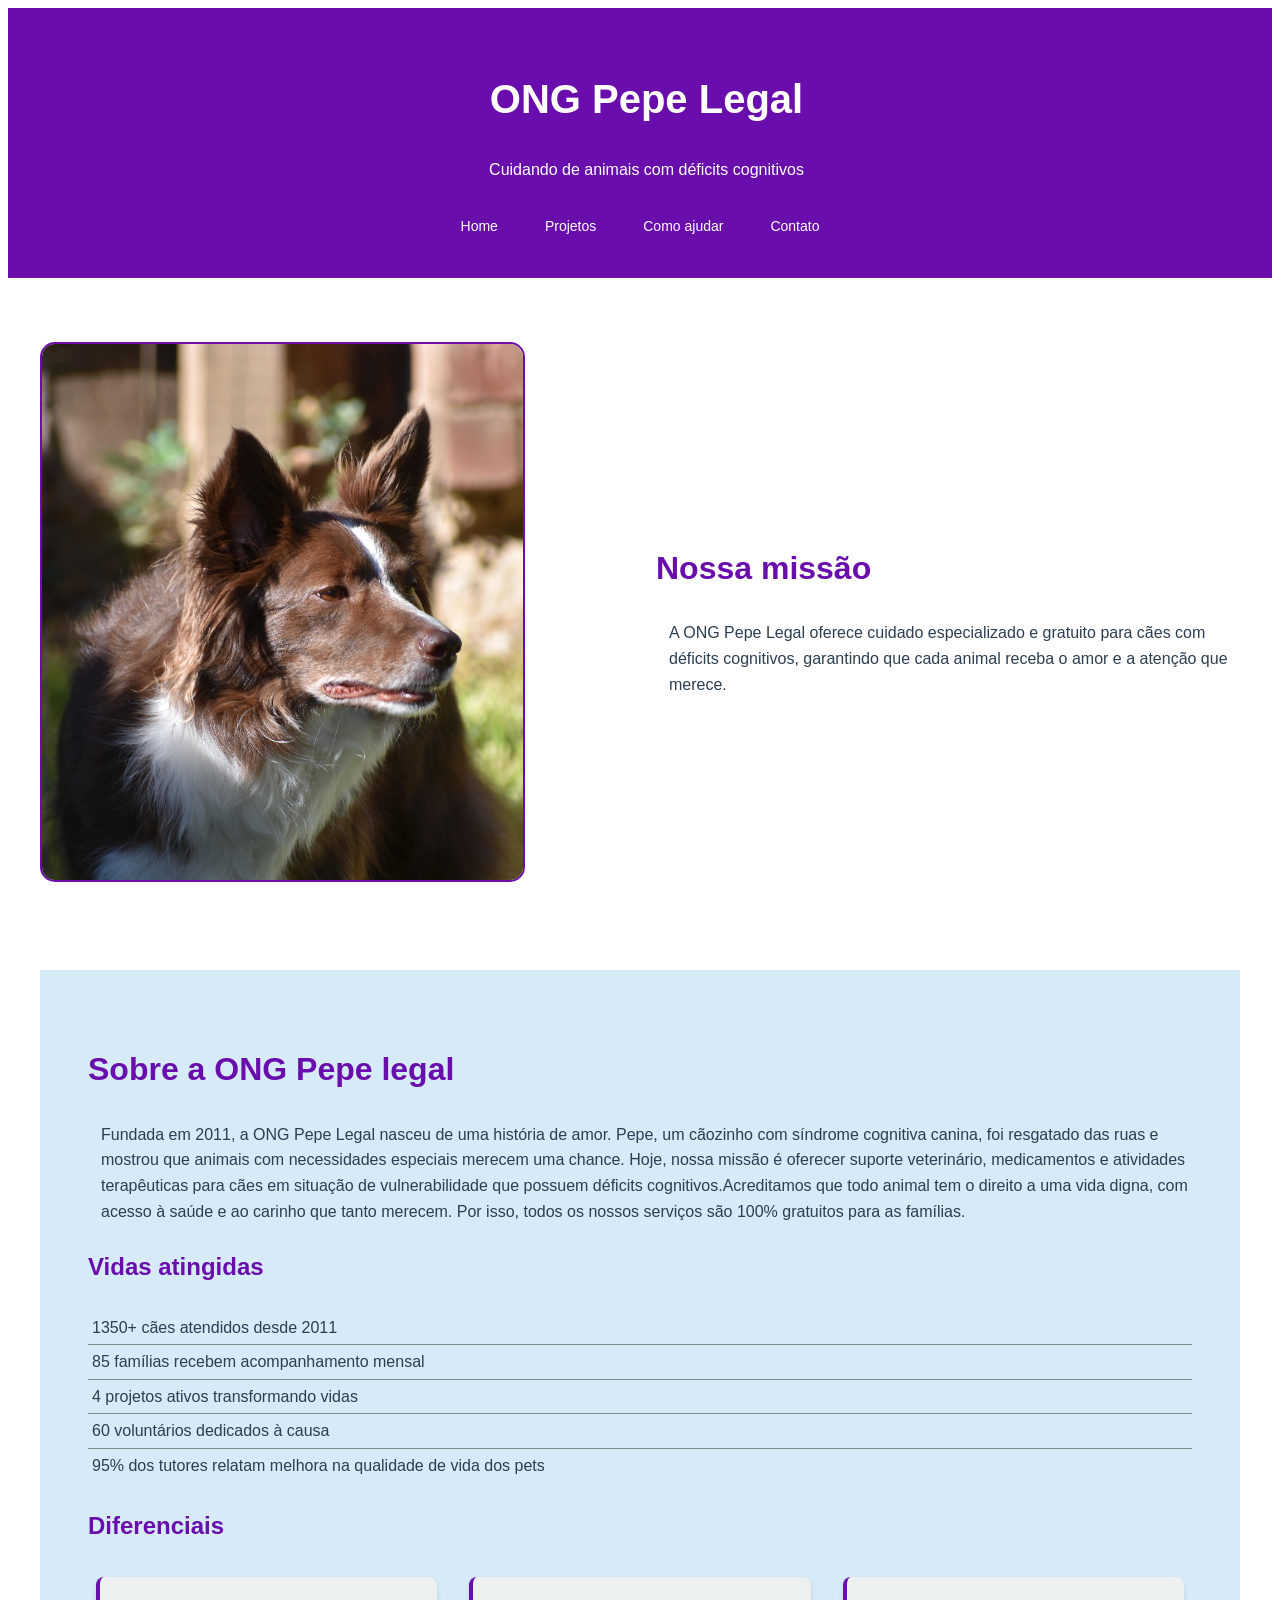
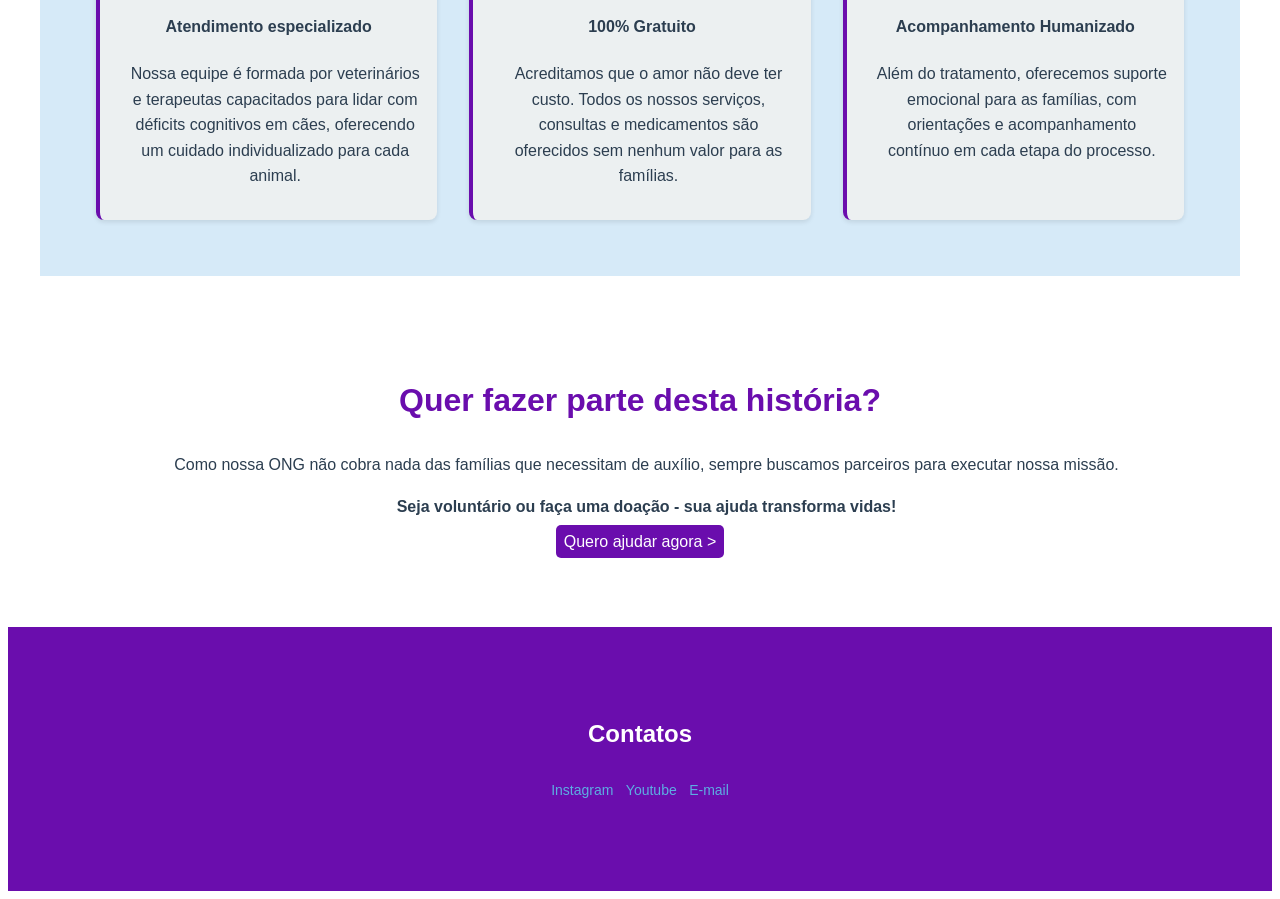
<file: html/index.html>
﻿<!-- Página principal do app SPA da ONG Pepe Legal -->
<!DOCTYPE html>

<html lang="pt-br" xmlns="http://www.w3.org/1999/xhtml">
<head>
    <meta charset="utf-8">
    <meta name="viewport" content="width=device-width , initial-scale=1.0">
    <title>ONG Pepe Legal</title>
    <link rel="stylesheet" href="../css/style.css">
</head>
<body>
    <header>
        <h1 class="Marca">ONG Pepe Legal</h1>
            <p>Cuidando de animais com déficits cognitivos</p>
        <input type="checkbox" id="menu-toggle" class="menu-toggle">
        <label for="menu-toggle" class="menu-icon">☰</label>
        <nav>
            <a href="index.html">Home</a>
            <div class="dropdown">
            <a href="projetos.html">Projetos</a>
            <div class="submenu">
                <a href="projetos.html#saude">Saúde PET</a>
                <a href="projetos.html#alimentacao">Alimentação</a>
                <a href="projetos.html#vacinacao">Vacinação</a>
                <a href="projetos.html#oficina">Oficina Sensorial</a>
            </div>
            </div>
            <a href="cadastro.html">Como ajudar</a>
            <a href="#contato">Contato</a>
        </nav>
    </header>
    <main>
        <section class="missao">
            <img src="../img/border_colie.jpg" alt="Cachorro peludo de cores branca e marrom, olhando para o lado">
            <div class="texto-missao">
                <h2>Nossa missão</h2>
                <p>A ONG Pepe Legal oferece cuidado especializado e gratuito para cães com déficits cognitivos, garantindo que cada animal receba o amor e a atenção que merece.</p>
            </div>
        </section>
        <section class="sobre-ong">
            <h2>Sobre a ONG Pepe legal</h2>
            <article class="sobre">
                <p>
                    Fundada em 2011, a ONG Pepe Legal nasceu de uma história de amor. Pepe, um cãozinho com síndrome cognitiva canina, foi resgatado das ruas e mostrou que animais com necessidades especiais merecem uma chance. Hoje, nossa missão é oferecer suporte veterinário, medicamentos e atividades terapêuticas para cães em situação de vulnerabilidade que possuem déficits cognitivos.Acreditamos que todo animal tem o direito a uma vida digna, com acesso à saúde e ao carinho que tanto merecem. Por isso, todos os nossos serviços são 100% gratuitos para as famílias.
                </p>
                <h3>Vidas atingidas</h3>
                <ul class="beneficiarios">
                    <li>1350+ cães atendidos desde 2011</li>
                    <li>85 famílias recebem acompanhamento mensal</li>
                    <li>4 projetos ativos transformando vidas</li>
                    <li>60 voluntários dedicados à causa</li>
                    <li>95% dos tutores relatam melhora na qualidade de vida dos pets</li>
                </ul>
                <h3>Diferenciais</h3>
                <div class="diferenciais">
                    <div class="card">
                        <h4>Atendimento especializado</h4>
                        <p>Nossa equipe é formada por veterinários e terapeutas capacitados para lidar com déficits cognitivos em cães, oferecendo um cuidado individualizado para cada animal.</p>
                    </div>
                    <div class="card">
                        <h4>100% Gratuito</h4>
                        <p>Acreditamos que o amor não deve ter custo. Todos os nossos serviços, consultas e medicamentos são oferecidos sem nenhum valor para as famílias.</p>
                    </div>
                    <div class="card">
                        <h4>Acompanhamento Humanizado</h4>
                        <p>Além do tratamento, oferecemos suporte emocional para as famílias, com orientações e acompanhamento contínuo em cada etapa do processo.</p>
                    </div>
                </div>
            </article>
        </section>
        <section class="como-ajudar">
            <h2>Quer fazer parte desta história?</h2>
            <p>Como nossa ONG não cobra nada das famílias que necessitam de auxílio, sempre buscamos parceiros para executar nossa missão.</p>
            <p><strong>Seja voluntário ou faça uma doação - sua ajuda transforma vidas!</strong></p>
            <a href="cadastro.html" class="btn">Quero ajudar agora ></a>
        </section>

    </main>

    <footer>
        <section id="contato">
            <h3>Contatos</h3>
            <a href="#instagram" target="_blank">Instagram</a>
            <a href="#youtube" target="_blank">Youtube</a>
            <a href="#e-mail" target="_blank">E-mail</a>
        </section>
    </footer>
</body>
</html>
</file>
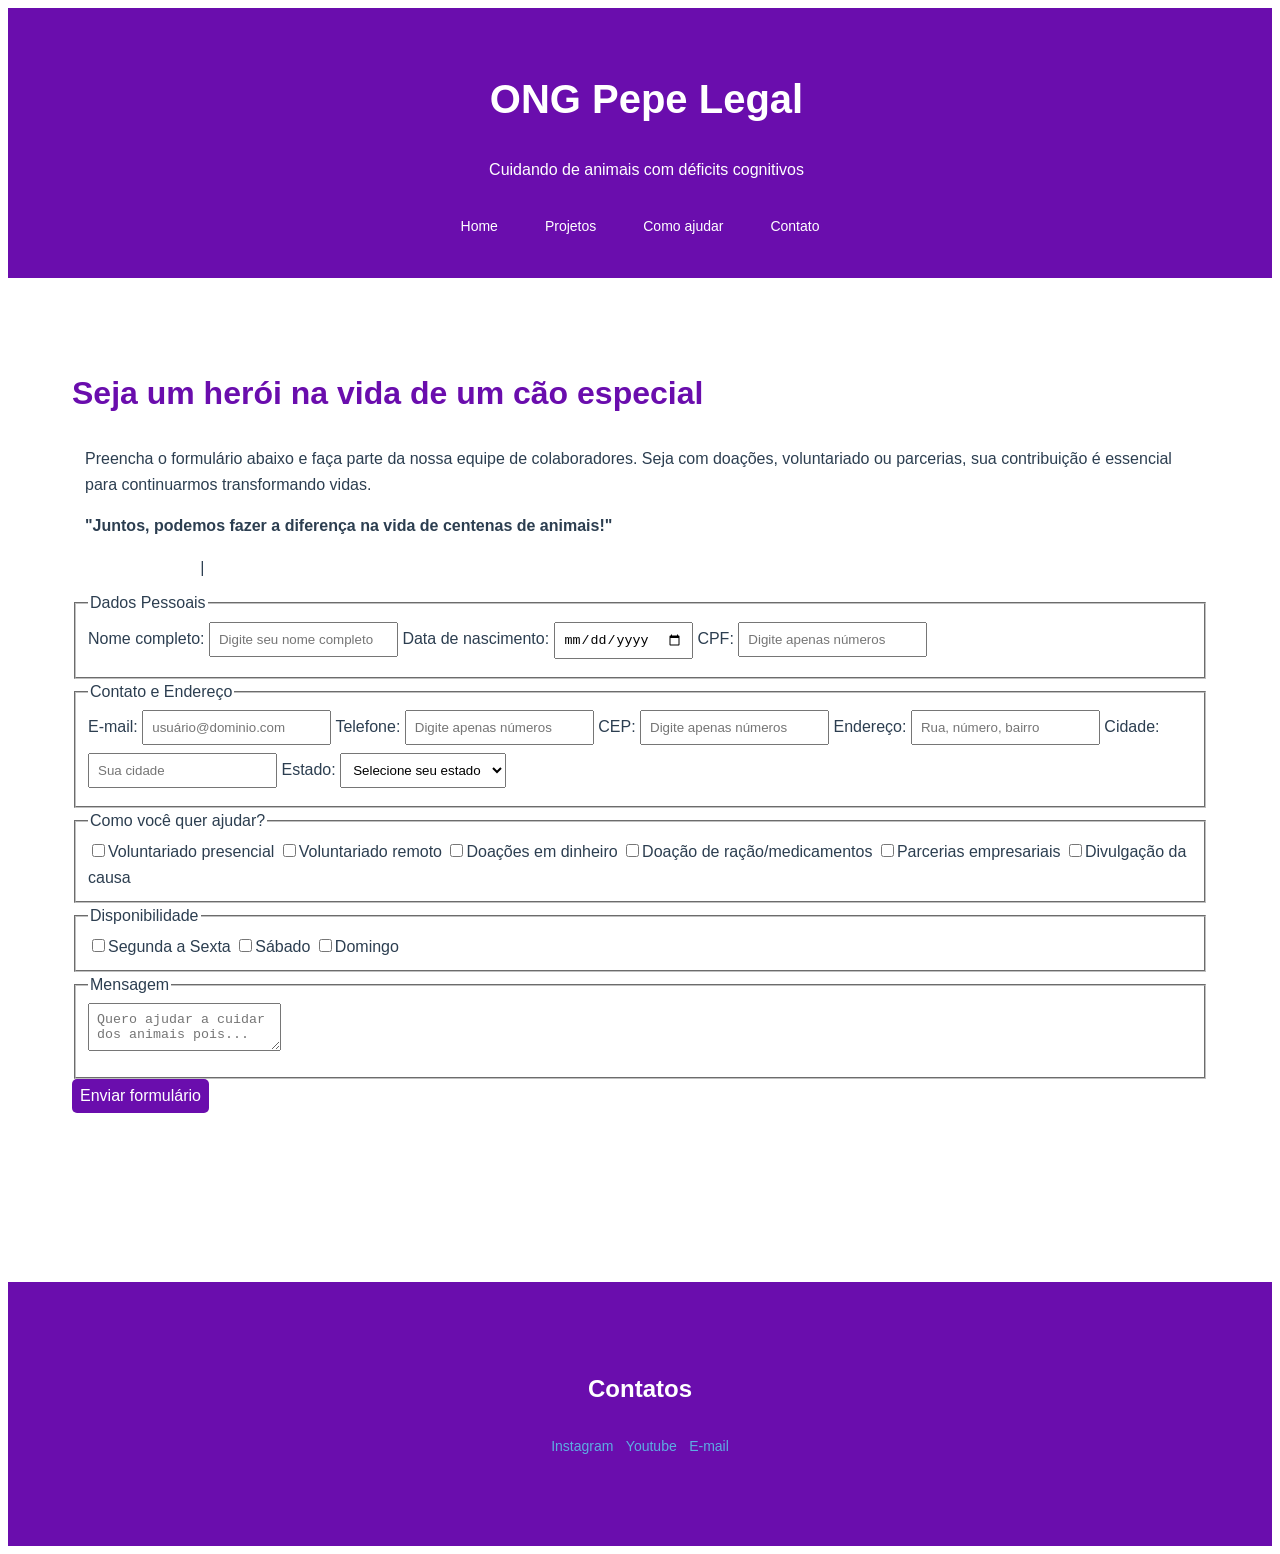
<file: html/cadastro.html>
﻿<!-- Página principal do app SPA da ONG Pepe Legal -->
<!DOCTYPE html>

<html lang="pt-br" xmlns="http://www.w3.org/1999/xhtml">
<head>
    <meta charset="utf-8" />
    <meta name="viewport" content="width=device-width , initial-scale=1.0" />
    <title>Seja um apoiador</title>
    <link rel="stylesheet" href="../css/style.css" />
</head>
<body>
    <header>
        <h1 class="Marca">ONG Pepe Legal</h1>
        <p>Cuidando de animais com déficits cognitivos</p>
        <input type="checkbox" id="menu-toggle" class="menu-toggle">
        <label for="menu-toggle" class="menu-icon">☰</label>
        <nav>
            <a href="index.html">Home</a>
            <div class="dropdown">
                <a href="projetos.html">Projetos</a>
                <div class="submenu">
                    <a href="projetos.html#saude">Saúde PET</a>
                    <a href="projetos.html#alimentacao">Alimentação</a>
                    <a href="projetos.html#vacinacao">Vacinação</a>
                    <a href="projetos.html#oficina">Oficina Sensorial</a>
                </div>
            </div>
            <a href="cadastro.html">Como ajudar</a>
            <a href="#contato">Contato</a>
        </nav>
    </header>
    <main>
        <section class="cadastro">
            <h2>Seja um herói na vida de um cão especial</h2>
            <p>Preencha o formulário abaixo e faça parte da nossa equipe de colaboradores. Seja com doações, voluntariado ou parcerias, sua contribuição é essencial para continuarmos transformando vidas.</p>
            <p><strong>"Juntos, podemos fazer a diferença na vida de centenas de animais!"</strong></p>
            <form>
                <p>
                    <a href="#alerta-sucesso" class="link-oculto">Mostrar sucesso</a> |
                    <a href="#alerta-erro" class="link-oculto">Mostrar erro</a>
                </p>
                <div class="alerta alerta-sucesso" id="alerta-sucesso">
                    ✅ Cadastro realizado com sucesso!
                </div>
                <div class="alerta alerta-erro" id="alerta-erro">
                    ❌ Preencha todos os campos obrigatórios.
                </div>
                <fieldset>
                    <legend>Dados Pessoais</legend>
                    <label for="nome">Nome completo:</label>
                    <input type="text" required minlength="5" maxlength="20" placeholder="Digite seu nome completo" name="nome" id="nome" />
                    <label for="data-nascimento">Data de nascimento:</label>
                    <input type="date" required name="data-nascimento" id="data-nascimento" />
                    <label for="cpf">CPF:</label>
                    <input type="text" required pattern="[0-9]{11}" placeholder="Digite apenas números" maxlength="11" minlength="11" name="cpf" id="cpf" />
                </fieldset>
                <fieldset>
                    <legend>Contato e Endereço</legend>
                    <label for="email">E-mail:</label>
                    <input type="email" required placeholder="usuário@dominio.com" name="email" id="email" />
                    <label for="telefone">Telefone:</label>
                    <input type="tel" required pattern="[0-9]{10,11}" placeholder="Digite apenas números" maxlength="11" minlength="10" name="telefone" id="telefone" />
                    <label for="cep">CEP:</label>
                    <input type="text" required pattern="[0-9]{8}" placeholder="Digite apenas números" maxlength="8" minlength="8" name="cep" id="cep" />
                    <label for="endereco">Endereço:</label>
                    <input type="text" required minlength="5" maxlength="30" placeholder="Rua, número, bairro" name="endereco" id="endereco" />
                    <label for="cidade">Cidade:</label>
                    <input type="text" required placeholder="Sua cidade" name="cidade" id="cidade" />
                    <label for="estado">Estado:</label>
                    <select name="estado" id="estado" required>
                        <option value="">Selecione seu estado</option>
                        <option value="AC">Acre</option>
                        <option value="AL">Alagoas</option>
                        <option value="AP">Amapá</option>
                        <option value="AM">Amazonas</option>
                        <option value="BA">Bahia</option>
                        <option value="CE">Ceará</option>
                        <option value="DF">Distrito Federal</option>
                        <option value="ES">Espírito Santo</option>
                        <option value="GO">Goiás</option>
                        <option value="MA">Maranhão</option>
                        <option value="MT">Mato Grosso</option>
                        <option value="MS">Mato Grosso do Sul</option>
                        <option value="MG">Minas Gerais</option>
                        <option value="PA">Pará</option>
                        <option value="PB">Paraíba</option>
                        <option value="PR">Paraná</option>
                        <option value="PE">Pernambuco</option>
                        <option value="PI">Piauí</option>
                        <option value="RJ">Rio de Janeiro</option>
                        <option value="RN">Rio Grande do Norte</option>
                        <option value="RS">Rio Grande do Sul</option>
                        <option value="RO">Rondônia</option>
                        <option value="RR">Roraima</option>
                        <option value="SC">Santa Catarina</option>
                        <option value="SP">São Paulo</option>
                        <option value="SE">Sergipe</option>
                        <option value="TO">Tocantins</option>
                    </select>
                </fieldset>
                <fieldset>
                    <legend>Como você quer ajudar?</legend>
                    <label><input type="checkbox" name="interesse[]" value="presencial" />Voluntariado presencial</label>
                    <label><input type="checkbox" name="interesse[]" value="remoto" />Voluntariado remoto</label>
                    <label><input type="checkbox" name="interesse[]" value="dinheiro" />Doações em dinheiro</label>
                    <label><input type="checkbox" name="interesse[]" value="mantimento" />Doação de ração/medicamentos</label>
                    <label><input type="checkbox" name="interesse[]" value="parceria" />Parcerias empresariais</label>
                    <label><input type="checkbox" name="interesse[]" value="Divulgacao" />Divulgação da causa</label>
                </fieldset>
                <fieldset>
                    <legend>Disponibilidade</legend>
                    <label><input type="checkbox" name="disponibilidade[]" value="dia-util" />Segunda a Sexta</label>
                    <label><input type="checkbox" name="disponibilidade[]" value="sabado" />Sábado</label>
                    <label><input type="checkbox" name="disponibilidade[]" value="domingo" />Domingo</label>
                </fieldset>
                <fieldset>
                    <legend>Mensagem</legend>
                    <label><textarea maxlength="500" name="sobre-voce" id="sobre-voce" placeholder="Quero ajudar a cuidar dos animais pois..."></textarea></label>
                </fieldset>
                <input type="submit" value="Enviar formulário" />
            </form>
        </section>
        <a href="#modal-confirmacao" class="btn-abrir-modal">Abrir modal de confirmação</a>
        <div class="modal-overlay" id="modal-confirmacao">
            <div class="modal">
                <h3>Confirmar envio</h3>
                <p>Deseja realmente enviar seu cadastro?</p>
                <div class="modal-botoes">
                    <button class="btn-confirmar">Sim, enviar</button>
                    <button class="btn-cancelar">Cancelar</button>
                </div>
            </div>
        </div>
        <a href="#toast-sucesso" class="btn-toast">Mostrar notificação</a>
        <div class="toast" id="toast-sucesso">
            ✅ Cadastro enviado com sucesso!
        </div>
    </main>
    <footer>
        <section id="contato">
            <h3>Contatos</h3>
            <a href="#instagram" target="_blank">Instagram</a>
            <a href="#youtube" target="_blank">Youtube</a>
            <a href="#e-mail" target="_blank">E-mail</a>
        </section>
    </footer>
</body>
</html>
</file>
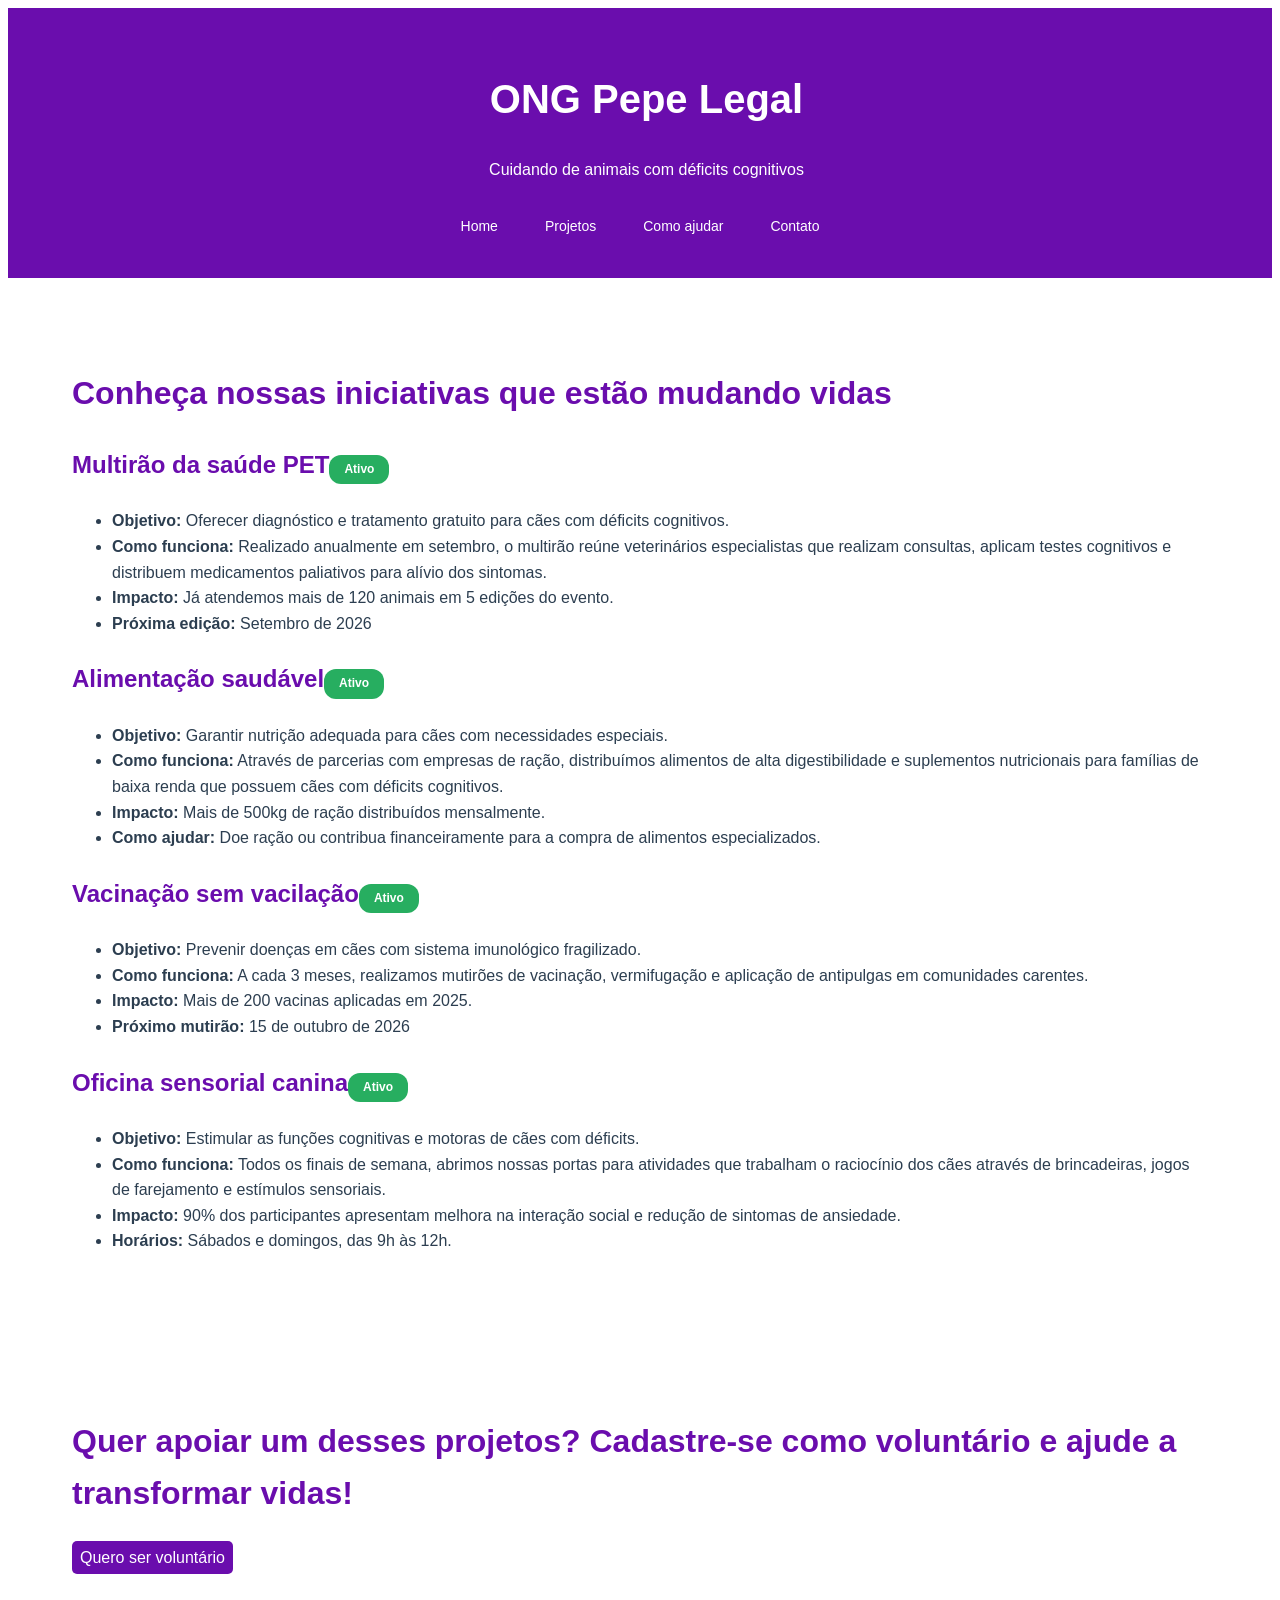
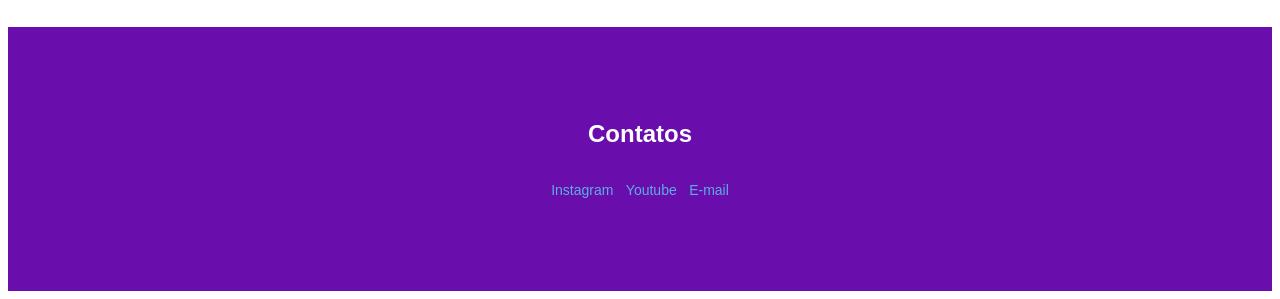
<file: html/projetos.html>
﻿<!-- Página principal do app SPA da ONG Pepe Legal -->
<!DOCTYPE html>

<html lang="pt-br" xmlns="http://www.w3.org/1999/xhtml">
<head>
    <meta charset="utf-8" />
    <meta name="viewport" content="width=device-width , initial-scale=1.0" />
    <title>Conheça nossas iniciativas</title>
    <link rel="stylesheet" href="../css/style.css" />
</head>
<body>
    <header>
        <h1 class="Marca">ONG Pepe Legal</h1>
        <p>Cuidando de animais com déficits cognitivos</p>
        <input type="checkbox" id="menu-toggle" class="menu-toggle">
        <label for="menu-toggle" class="menu-icon">☰</label>
        <nav>
            <a href="index.html">Home</a>
            <div class="dropdown">
                <a href="projetos.html">Projetos</a>
                <div class="submenu">
                    <a href="projetos.html#saude">Saúde PET</a>
                    <a href="projetos.html#alimentacao">Alimentação</a>
                    <a href="projetos.html#vacinacao">Vacinação</a>
                    <a href="projetos.html#oficina">Oficina Sensorial</a>
                </div>
            </div>
            <a href="cadastro.html">Como ajudar</a>
            <a href="#contato">Contato</a>
        </nav>
    </header>
    <main>
        <section class="projetos">
            <h2>Conheça nossas iniciativas que estão mudando vidas</h2>
            <article>
                <h3>Multirão da saúde PET<span class="badge badge-ativo">Ativo</span></h3>
                <ul>
                    <li><strong>Objetivo:</strong> Oferecer diagnóstico e tratamento gratuito para cães com déficits cognitivos.</li>
                    <li><strong>Como funciona:</strong> Realizado anualmente em setembro, o multirão reúne veterinários especialistas que realizam consultas, aplicam testes cognitivos e distribuem medicamentos paliativos para alívio dos sintomas.</li>
                    <li><strong>Impacto:</strong> Já atendemos mais de 120 animais em 5 edições do evento.</li>
                    <li><strong>Próxima edição:</strong> Setembro de 2026</li>
                </ul>
            </article>
            <article>
                <h3>Alimentação saudável<span class="badge badge-ativo">Ativo</span></h3>
                <ul>
                    <li><strong>Objetivo:</strong> Garantir nutrição adequada para cães com necessidades especiais.</li>
                    <li><strong>Como funciona:</strong> Através de parcerias com empresas de ração, distribuímos alimentos de alta digestibilidade e suplementos nutricionais para famílias de baixa renda que possuem cães com déficits cognitivos.</li>
                    <li><strong>Impacto:</strong> Mais de 500kg de ração distribuídos mensalmente.</li>
                    <li><strong>Como ajudar:</strong> Doe ração ou contribua financeiramente para a compra de alimentos especializados.</li>
                </ul>
            </article>
            <article>
                <h3>Vacinação sem vacilação<span class="badge badge-ativo">Ativo</span></h3>
                <ul>
                    <li><strong>Objetivo:</strong> Prevenir doenças em cães com sistema imunológico fragilizado.</li>
                    <li><strong>Como funciona:</strong> A cada 3 meses, realizamos mutirões de vacinação, vermifugação e aplicação de antipulgas em comunidades carentes.</li>
                    <li><strong>Impacto:</strong> Mais de 200 vacinas aplicadas em 2025.</li>
                    <li><strong>Próximo mutirão:</strong> 15 de outubro de 2026</li>
                </ul>
            </article>
            <article>
                <h3>Oficina sensorial canina<span class="badge badge-ativo">Ativo</span></h3>
                <ul>
                    <li><strong>Objetivo:</strong> Estimular as funções cognitivas e motoras de cães com déficits.</li>
                    <li><strong>Como funciona:</strong> Todos os finais de semana, abrimos nossas portas para atividades que trabalham o raciocínio dos cães através de brincadeiras, jogos de farejamento e estímulos sensoriais.</li>
                    <li><strong>Impacto:</strong> 90% dos participantes apresentam melhora na interação social e redução de sintomas de ansiedade.</li>
                    <li><strong>Horários:</strong> Sábados e domingos, das 9h às 12h.</li>
                </ul>
            </article>
        </section>
        <section class="apoiar">
            <h2>Quer apoiar um desses projetos? Cadastre-se como voluntário e ajude a transformar vidas!</h2>
            <a href="cadastro.html" class="btn">Quero ser voluntário</a>
        </section>
    </main>
    <footer>
        <section id="contato">
            <h3>Contatos</h3>
            <a href="#instagram" target="_blank">Instagram</a>
            <a href="#youtube" target="_blank">Youtube</a>
            <a href="#e-mail" target="_blank">E-mail</a>
        </section>
    </footer>
</body>
</html>
</file>
<file: css/style.css>
﻿/* ============================================
   Design System - ONG Pepe Legal
   Folha de estilos principal
   Contém: variáveis (cores, tipografia, espaçamentos),
   grid de 12 colunas, Flexbox, breakpoints responsivos,
   estados interativos e componentes de feedback.
   ============================================ */

:root {
    --cor-primaria: #6A0DAD;
    --cor-primaria-escura: #4A0880;
    --cor-secundaria: #5DADE2;
    --cor-secundaria-clara: #D6EAF8;
    --cor-neutra-escura: #2C3E50;
    --cor-neutra-media: #7F8C8D;
    --cor-neutra-clara: #ECF0F1;
    --cor-branca: #FFFFFF;
    --cor-sucesso: #27AE60;
    --cor-erro: #E74C3C;

    /*tipografias*/
    --fonte-h1: 2.5rem;
    --fonte-h2: 2rem;
    --fonte-h3: 1.5rem;
    --fonte-corpo: 1rem;
    --fonte-legenda: 0.875rem;

    /*espaçamentos*/
    --espaco-xs: 4px;
    --espaco-sm: 8px;
    --espaco-md: 16px;
    --espaco-lg: 24px;
    --espaco-xl: 32px;
    --espaco-xxl: 48px;
    --espaco-xxxl: 64px;

}

body {
    background-color: var(--cor-branca);
    color: var(--cor-neutra-escura);
    font-family: Arial, sans-serif;
    font-size: var(--fonte-corpo);
    line-height: 1.6;
}

header {
    background-color: var(--cor-primaria);
    color: var(--cor-branca);
    padding: var(--espaco-xl);
    display: flex;
    flex-direction: column;
    gap: 0;
    align-items: center;
}

header h1, p {
    margin-bottom: 10px;
    margin-left: 13px;
}

nav {
    display: flex;
    gap: 15px;
    justify-content: flex-start;
    margin-top: 15px;
}

nav a {
    color: var(--cor-branca);
    text-decoration: none;
    padding: var(--espaco-sm) var(--espaco-md);
    border-radius:5px;
    transition: background-color 0.3s;

}

nav a:hover {
    color: var(--cor-secundaria-clara);
}

h1 {
    font-size: var(--fonte-h1);
    color: var(--cor-branca);
}

h2 {
    font-size: var(--fonte-h2);
    color: var(--cor-primaria);
}

h3 {
    font-size: var(--fonte-h3);
    color: var(--cor-primaria);
}

p {
    font-size: var(--fonte-corpo);
    line-height: 1.6;
}

section {
    padding: var(--espaco-xl);
    margin-bottom: var(--espaco-lg);
}

a {
    color: var(--cor-secundaria);
    text-decoration: none;
}

input[type="submit"] {
    background-color: var(--cor-primaria);
    color: var(--cor-branca);
    padding: var(--espaco-sm);
    border: none;
    border-radius: 5px;
    cursor: pointer;
    font-size: 16px;
    transition: background-color 0.3s;
}

input[type="submit"]:hover {
    background-color:var(--cor-primaria-escura);
}


a:hover {
    background-color: var(--cor-primaria-escura);
    text-decoration: none;
}

footer {
    background-color: var(--cor-primaria);
    color: var(--cor-branca);
    padding: var(--espaco-xl);
    text-align: center;

}

footer p, .legenda, a {
    font-size: var(--fonte-legenda);
    padding: var(--espaco-xs);
}

form {
    margin-bottom: var(--espaco-xxl);
}



#contato h3 {
    color: var(--cor-branca);
}

.diferenciais {
    display: grid;
    grid-template-columns: repeat(12, 1fr);
    gap: var(--espaco-md);
}

.card {
    grid-column: span 4;
    background-color: var(--cor-neutra-clara);
    border-left: 4px solid var(--cor-primaria);
    padding: var(--espaco-md);
    margin: var(--espaco-sm);
    border-radius:8px;
    box-shadow:0 2px 5px rgba(0,0,0,0.1);
    transition: transform 0.3s;
    text-align: center;
}

.card:hover {
    transform: translateY(-5px);
}

.missao {
    display: grid;
    grid-template-columns: repeat(12, 1fr);
    gap: var(--espaco-xl);
    align-items: center;
    padding: var(--espaco-xxl) 0;
}

.missao img {
        grid-column: 1 / 6;
        max-width: 100%;
        border-radius: 15px;
}

.missao .texto-missao {
        grid-column: 7 / 13;
        text-align: left;
}

.missao p {
    flex: 2;
    text-align: left;
}

.como-ajudar {
    background-color: var(--cor-branca);
    padding: var(--espaco-xxl);
    text-align: center;
}

.sobre-ong {
    background-color: var(--cor-secundaria-clara);
    padding: var(--espaco-xxl);
}

.sobre-ong p {
    margin-bottom:15px;
    line-height: 1.6;
}

.beneficiarios {
    list-style: none;
    padding-left: 0;
}

.beneficiarios li {
        padding: var(--espaco-xs);
        border-bottom: 1px solid var(--cor-neutra-media);
}

.beneficiarios li:last-child {
    border-bottom: none;
}

.btn {
    background-color: var(--cor-primaria);
    color: var(--cor-branca);
    padding: var(--espaco-sm);
    border: none;
    border-radius: 5px;
    cursor: pointer;
    font-size: 16px;
    transition: background-color 0.3s;
}

img {
    width: 100%;
    max-width:300px;
    border-radius: 15px;
    border: 2px solid var(--cor-primaria);

}

input, textarea, select {
    padding: var(--espaco-sm);
    margin-bottom: var(--espaco-sm);
}

input:user-invalid {
    border: 2px solid var(--cor-erro);
}

input:user-valid {
    border: 2px solid var(--cor-sucesso);
}

input.valido {
    border: 2px solid var(--cor-sucesso);
}

input.invalido {
    border: 2px solid var(--cor-erro);
}


main > section:first-child {
    padding-top: var(--espaco-xxxl);
    padding-bottom: var(--espaco-xxxl);
}

main {
/*    display: grid;
    grid-template-columns: repeat(12, 1fr);*/
    gap: var(--espaco-md);
    max-width: 1200px;
    margin: 0 auto;
    padding: 0 var(--espaco-md);
}

#app {
    display: grid;
    grid-template-columns: repeat(12, 1fr);
    gap: var(--espaco-md);
    
}

#app > section {
    grid-column: 1 / -1;
}

main > section {
        grid-column: 1 / -1;
}

main > form {
    grid-column: 1/-1;
}

.menu-toggle, .menu-icon {
    display: none;
}

.menu-toggle:checked ~ nav {
    display: flex;
}

@media (max-width: 480px) {
    #app {
        grid-template-columns: 1fr;
    }

    .missao {
        grid-template-columns: 1fr;
    }

        .missao img,
        .missao .texto-missao {
            grid-column: 1 / -1;
        }

    .card {
        grid-column: 1 / -1;
    }
}

@media (min-width: 481px) and (max-width: 768px) {
    #app {
        grid-template-columns: repeat(6, 1fr);
    }

    .missao {
        grid-template-columns: repeat(6, 1fr);
    }

        .missao img {
            grid-column: 1 / 4;
        }

        .missao .texto-missao {
            grid-column: 4 / 7;
        }

    .card {
        grid-column: span 3;
    }

    .menu-icon {
        display: block;
        cursor: pointer;
        font-size: 2rem;
    }

    nav {
        display: none;
        flex-direction: column;
        width: 100%;
        max-height: 0;
        overflow: hidden;
        transition: max-height 0.3s ease;
    }

    .menu-toggle:checked ~ nav {
        max-height: 500px;
    }

}

.dropdown {
    position: relative;
    display: flex;
    align-items: center;
}
.dropdown > a {
        color: var(--cor-branca);
        text-decoration: none;
        padding: var(--espaco-sm) var(--espaco-md);
        border-radius: 5px;
        transition: background-color 0.3s;
}
.dropdown > a:hover {
    background-color: var(--cor-primaria-escura);

}

.submenu {
    display: none;
    position: absolute;
    top: 100%;
    left: 0;
    background-color: var(--cor-primaria-escura);
    padding: var(--espaco-xs);
    border-radius: 5px;
    z-index: 10;
    min-width: 250px;
}

.dropdown:hover .submenu,
.dropdown:focus-within .submenu {
    display: block;
}

.badge {
    display: inline-block;
    padding: 5px 15px ;
    border-radius: 12px;
    font-size: 0.75rem;
    font-weight: 600;
    
}

.badge-ativo {
    background-color: var(--cor-sucesso);
    color: var(--cor-branca);
}

.badge-breve {
    background-color: var(--cor-secundaria);
    color: var(--cor-branca);
}

.alerta {
    display: none;
    padding: var(--espaco-md);
    border-radius: 5px;
    margin-bottom: var(--espaco-md);
    font-weight: 600;
}

    .alerta:target {
        display: block;
    }

.alerta-sucesso {
    background-color: var(--cor-sucesso);
    color: var(--cor-branca);
}

.alerta-erro {
    background-color: var(--cor-erro);
    color: var(--cor-branca);
}

.modal-overlay {
    display: none;
    position: fixed;
    top: 0;
    left: 0;
    width: 100%;
    height: 100%;
    background-color: rgba(0, 0, 0, 0.5);
    z-index: 100;
    align-items: center;
    justify-content: center;
}

    .modal-overlay:target {
        display: flex;
    }

.modal {
    background-color: var(--cor-branca);
    padding: var(--espaco-xl);
    border-radius: 10px;
    max-width: 400px;
    width: 90%;
    box-shadow: 0 5px 15px rgba(0, 0, 0, 0.3);
    align-items: center;
}

.modal-botoes {
    display: flex;
    gap: var(--espaco-md);
    margin-top: var(--espaco-lg);
    align-items: center;
}

.btn-confirmar {
    background-color: var(--cor-sucesso);
    color: var(--cor-branca);
    padding: var(--espaco-sm) var(--espaco-md);
    border-radius: 5px;
    text-decoration: none;
}

.btn-cancelar {
    background-color: var(--cor-erro);
    color: var(--cor-branca);
    padding: var(--espaco-sm) var(--espaco-md);
    border-radius: 5px;
    text-decoration: none;
}

.toast {
    display: none;
    position: fixed;
    bottom: 20px;
    right: 20px;
    background-color: var(--cor-sucesso);
    color: var(--cor-branca);
    padding: var(--espaco-md) var(--espaco-lg);
    border-radius: 5px;
    box-shadow: 0 2px 10px rgba(0, 0, 0, 0.2);
    z-index: 100;
    font-weight: 600;
}

.toast:target {
    display: block;
}

.btn-toast, .btn-abrir-modal, .link-oculto {
    /*font-size: 0;*/
    color: transparent;
    /*pointer-events: none;*/
}

@media (min-width: 769px) and (max-width: 1024px) {
    main {
        grid-template-columns: repeat(8, 1fr);
    }

    .missao {
        grid-template-columns: repeat(8, 1fr);
    }

        .missao img {
            grid-column: 1 / 4;
        }

        .missao .texto-missao {
            grid-column: 4 / 9;
        }

    .card {
        grid-column: span 4;
    }
}

@media (min-width: 1025px) and (max-width: 1440px) {
    main {
        grid-template-columns: repeat(12, 1fr);
    }
}

@media (min-width: 1441px) {
    main {
        grid-template-columns: repeat(12, 1fr);
        max-width: 1400px;
    }
}

/*@media (prefers-color-scheme: dark) {
    :root {
        --cor-branca: #121212;
        --cor-neutra-escura: #E0E0E0;
        --cor-neutra-media: #9E9E9E;
        --cor-neutra-clara: #1E1E1E;
        --cor-primaria: #BB86FC;
        --cor-primaria-escura: #3700B3;
        --cor-secundaria: #03DAC6;
        --cor-secundaria-clara: #1F3B4D;
        --cor-sucesso: #4CAF50;
        --cor-erro: #CF6679;
    }
}*/
</file>
